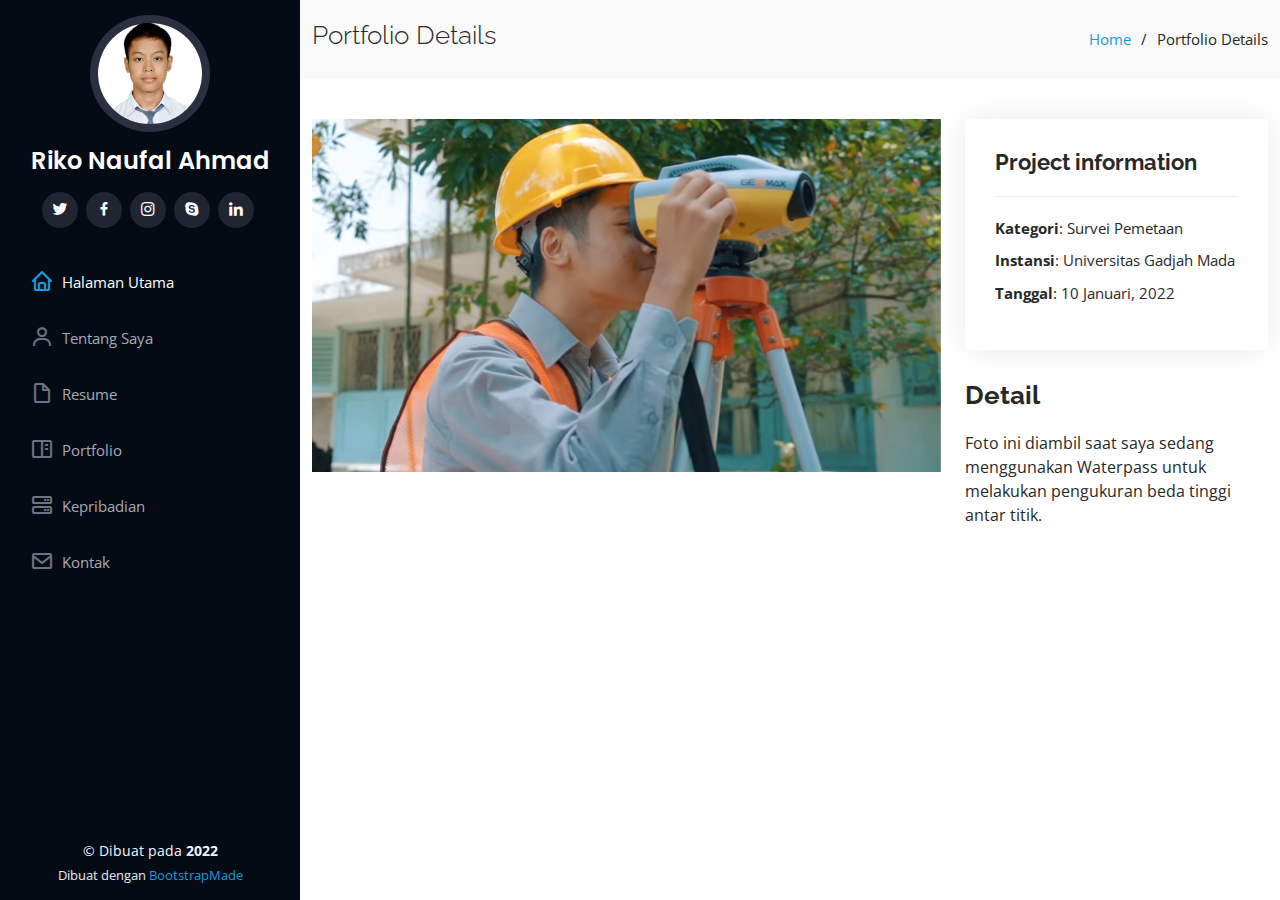
<file: portfolio-details.html>
<!DOCTYPE html>
<html lang="en">

<head>
  <meta charset="utf-8">
  <meta content="width=device-width, initial-scale=1.0" name="viewport">

  <title>Portfolio Details - iPortfolio Bootstrap Template</title>
  <meta content="" name="description">
  <meta content="" name="keywords">

  <!-- Favicons -->
  <link href="assets/img/favicon.png" rel="icon">
  <link href="assets/img/apple-touch-icon.png" rel="apple-touch-icon">

  <!-- Google Fonts -->
  <link href="https://fonts.googleapis.com/css?family=Open+Sans:300,300i,400,400i,600,600i,700,700i|Raleway:300,300i,400,400i,500,500i,600,600i,700,700i|Poppins:300,300i,400,400i,500,500i,600,600i,700,700i" rel="stylesheet">

  <!-- Vendor CSS Files -->
  <link href="assets/vendor/aos/aos.css" rel="stylesheet">
  <link href="assets/vendor/bootstrap/css/bootstrap.min.css" rel="stylesheet">
  <link href="assets/vendor/bootstrap-icons/bootstrap-icons.css" rel="stylesheet">
  <link href="assets/vendor/boxicons/css/boxicons.min.css" rel="stylesheet">
  <link href="assets/vendor/glightbox/css/glightbox.min.css" rel="stylesheet">
  <link href="assets/vendor/swiper/swiper-bundle.min.css" rel="stylesheet">

  <!-- Template Main CSS File -->
  <link href="assets/css/style.css" rel="stylesheet">

  <!-- =======================================================
  * Template Name: iPortfolio - v3.8.1
  * Template URL: https://bootstrapmade.com/iportfolio-bootstrap-portfolio-websites-template/
  * Author: BootstrapMade.com
  * License: https://bootstrapmade.com/license/
  ======================================================== -->
</head>

<body>

  <!-- ======= Mobile nav toggle button ======= -->
  <i class="bi bi-list mobile-nav-toggle d-xl-none"></i>

  <!-- ======= Header ======= -->
  <header id="header">
    <div class="d-flex flex-column">

      <div class="profile">
        <img src="assets/img/riko.jpg" alt="" class="img-fluid rounded-circle">
        <h1 class="text-light"><a href="index.html">Riko Naufal Ahmad</a></h1>
        <div class="social-links mt-3 text-center">
          <a href="#" class="twitter"><i class="bx bxl-twitter"></i></a>
          <a href="https://www.facebook.com/riko.naufalahmad/" class="facebook"><i class="bx bxl-facebook"></i></a>
          <a href="https://www.instagram.com/riko_naufal/" class="instagram"><i class="bx bxl-instagram"></i></a>
          <a href="#" class="google-plus"><i class="bx bxl-skype"></i></a>
          <a href="https://www.linkedin.com/in/riko-a-757135136/" class="linkedin"><i class="bx bxl-linkedin"></i></a>
        </div>
      </div>

      <nav id="navbar" class="nav-menu navbar">
        <ul>
          <li><a href="#hero" class="nav-link scrollto active"><i class="bx bx-home"></i> <span>Halaman Utama</span></a></li>
          <li><a href="#about" class="nav-link scrollto"><i class="bx bx-user"></i> <span>Tentang Saya</span></a></li>
          <li><a href="#resume" class="nav-link scrollto"><i class="bx bx-file-blank"></i> <span>Resume</span></a></li>
          <li><a href="#portfolio" class="nav-link scrollto"><i class="bx bx-book-content"></i> <span>Portfolio</span></a></li>
          <li><a href="#services" class="nav-link scrollto"><i class="bx bx-server"></i> <span>Kepribadian</span></a></li>
          <li><a href="#contact" class="nav-link scrollto"><i class="bx bx-envelope"></i> <span>Kontak</span></a></li>
        </ul>
      </nav><!-- .nav-menu -->
    </div>
  </header><!-- End Header -->

  <main id="main">

    <!-- ======= Breadcrumbs ======= -->
    <section id="breadcrumbs" class="breadcrumbs">
      <div class="container">

        <div class="d-flex justify-content-between align-items-center">
          <h2>Portfolio Details</h2>
          <ol>
            <li><a href="index.html">Home</a></li>
            <li>Portfolio Details</li>
          </ol>
        </div>

      </div>
    </section><!-- End Breadcrumbs -->

    <!-- ======= Portfolio Details Section ======= -->
    <section id="portfolio-details" class="portfolio-details">
      <div class="container">

        <div class="row gy-4">

          <div class="col-lg-8">
            <div class="portfolio-details-slider swiper">
              <div class="swiper-wrapper align-items-center">

                <div class="swiper-slide">
                  <img src="assets/img/portfolio/rkwp2.jpg" alt="">
                </div>

              </div>
              <div class="swiper-pagination"></div>
            </div>
          </div>

          <div class="col-lg-4">
            <div class="portfolio-info">
              <h3>Project information</h3>
              <ul>
                <li><strong>Kategori</strong>: Survei Pemetaan</li>
                <li><strong>Instansi</strong>: Universitas Gadjah Mada</li>
                <li><strong>Tanggal</strong>: 10 Januari, 2022</li>
              </ul>
            </div>
            <div class="portfolio-description">
              <h2>Detail</h2>
              <p>
                Foto ini diambil saat saya sedang menggunakan Waterpass untuk melakukan pengukuran beda tinggi antar titik.
              </p>
            </div>
          </div>

        </div>

      </div>
    </section><!-- End Portfolio Details Section -->

  </main><!-- End #main -->

  <!-- ======= Footer ======= -->
  <footer id="footer">
    <div class="container">
      <div class="copyright">
        &copy; Dibuat pada <strong><span>2022</span></strong>
      </div>
      <div class="credits">
        <!-- All the links in the footer should remain intact. -->
        <!-- You can delete the links only if you purchased the pro version. -->
        <!-- Licensing information: https://bootstrapmade.com/license/ -->
        <!-- Purchase the pro version with working PHP/AJAX contact form: https://bootstrapmade.com/iportfolio-bootstrap-portfolio-websites-template/ -->
        Dibuat dengan <a href="https://bootstrapmade.com/">BootstrapMade</a>
      </div>
    </div>
  </footer><!-- End  Footer -->

  <a href="#" class="back-to-top d-flex align-items-center justify-content-center"><i class="bi bi-arrow-up-short"></i></a>

  <!-- Vendor JS Files -->
  <script src="assets/vendor/purecounter/purecounter_vanilla.js"></script>
  <script src="assets/vendor/aos/aos.js"></script>
  <script src="assets/vendor/bootstrap/js/bootstrap.bundle.min.js"></script>
  <script src="assets/vendor/glightbox/js/glightbox.min.js"></script>
  <script src="assets/vendor/isotope-layout/isotope.pkgd.min.js"></script>
  <script src="assets/vendor/swiper/swiper-bundle.min.js"></script>
  <script src="assets/vendor/typed.js/typed.min.js"></script>
  <script src="assets/vendor/waypoints/noframework.waypoints.js"></script>
  <script src="assets/vendor/php-email-form/validate.js"></script>

  <!-- Template Main JS File -->
  <script src="assets/js/main.js"></script>

</body>

</html>
</file>
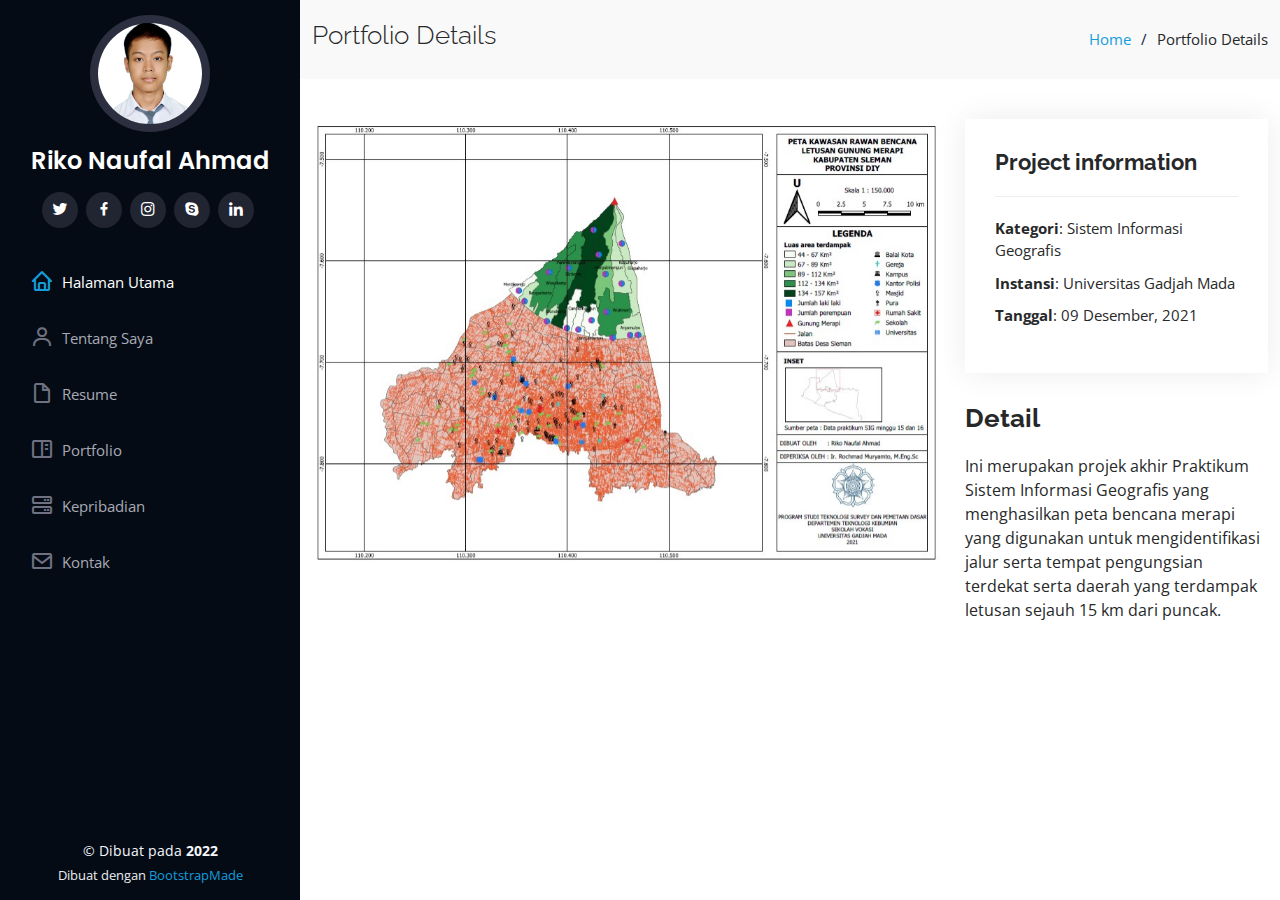
<file: portfolio-details2.html>
<!DOCTYPE html>
<html lang="en">

<head>
  <meta charset="utf-8">
  <meta content="width=device-width, initial-scale=1.0" name="viewport">

  <title>Portfolio Details - iPortfolio Bootstrap Template</title>
  <meta content="" name="description">
  <meta content="" name="keywords">

  <!-- Favicons -->
  <link href="assets/img/favicon.png" rel="icon">
  <link href="assets/img/apple-touch-icon.png" rel="apple-touch-icon">

  <!-- Google Fonts -->
  <link href="https://fonts.googleapis.com/css?family=Open+Sans:300,300i,400,400i,600,600i,700,700i|Raleway:300,300i,400,400i,500,500i,600,600i,700,700i|Poppins:300,300i,400,400i,500,500i,600,600i,700,700i" rel="stylesheet">

  <!-- Vendor CSS Files -->
  <link href="assets/vendor/aos/aos.css" rel="stylesheet">
  <link href="assets/vendor/bootstrap/css/bootstrap.min.css" rel="stylesheet">
  <link href="assets/vendor/bootstrap-icons/bootstrap-icons.css" rel="stylesheet">
  <link href="assets/vendor/boxicons/css/boxicons.min.css" rel="stylesheet">
  <link href="assets/vendor/glightbox/css/glightbox.min.css" rel="stylesheet">
  <link href="assets/vendor/swiper/swiper-bundle.min.css" rel="stylesheet">

  <!-- Template Main CSS File -->
  <link href="assets/css/style.css" rel="stylesheet">

  <!-- =======================================================
  * Template Name: iPortfolio - v3.8.1
  * Template URL: https://bootstrapmade.com/iportfolio-bootstrap-portfolio-websites-template/
  * Author: BootstrapMade.com
  * License: https://bootstrapmade.com/license/
  ======================================================== -->
</head>

<body>

  <!-- ======= Mobile nav toggle button ======= -->
  <i class="bi bi-list mobile-nav-toggle d-xl-none"></i>

  <!-- ======= Header ======= -->
  <header id="header">
    <div class="d-flex flex-column">

      <div class="profile">
        <img src="assets/img/riko.jpg" alt="" class="img-fluid rounded-circle">
        <h1 class="text-light"><a href="index.html">Riko Naufal Ahmad</a></h1>
        <div class="social-links mt-3 text-center">
          <a href="#" class="twitter"><i class="bx bxl-twitter"></i></a>
          <a href="https://www.facebook.com/riko.naufalahmad/" class="facebook"><i class="bx bxl-facebook"></i></a>
          <a href="https://www.instagram.com/riko_naufal/" class="instagram"><i class="bx bxl-instagram"></i></a>
          <a href="#" class="google-plus"><i class="bx bxl-skype"></i></a>
          <a href="https://www.linkedin.com/in/riko-a-757135136/" class="linkedin"><i class="bx bxl-linkedin"></i></a>
        </div>
      </div>

      <nav id="navbar" class="nav-menu navbar">
        <ul>
          <li><a href="#hero" class="nav-link scrollto active"><i class="bx bx-home"></i> <span>Halaman Utama</span></a></li>
          <li><a href="#about" class="nav-link scrollto"><i class="bx bx-user"></i> <span>Tentang Saya</span></a></li>
          <li><a href="#resume" class="nav-link scrollto"><i class="bx bx-file-blank"></i> <span>Resume</span></a></li>
          <li><a href="#portfolio" class="nav-link scrollto"><i class="bx bx-book-content"></i> <span>Portfolio</span></a></li>
          <li><a href="#services" class="nav-link scrollto"><i class="bx bx-server"></i> <span>Kepribadian</span></a></li>
          <li><a href="#contact" class="nav-link scrollto"><i class="bx bx-envelope"></i> <span>Kontak</span></a></li>
        </ul>
      </nav><!-- .nav-menu -->
    </div>
  </header><!-- End Header -->

  <main id="main">

    <!-- ======= Breadcrumbs ======= -->
    <section id="breadcrumbs" class="breadcrumbs">
      <div class="container">

        <div class="d-flex justify-content-between align-items-center">
          <h2>Portfolio Details</h2>
          <ol>
            <li><a href="index.html">Home</a></li>
            <li>Portfolio Details</li>
          </ol>
        </div>

      </div>
    </section><!-- End Breadcrumbs -->

    <!-- ======= Portfolio Details Section ======= -->
    <section id="portfolio-details" class="portfolio-details">
      <div class="container">

        <div class="row gy-4">

          <div class="col-lg-8">
            <div class="portfolio-details-slider swiper">
              <div class="swiper-wrapper align-items-center">

                <div class="swiper-slide">
                  <img src="assets/img/portfolio/sig.jpg" alt="">
                </div>

              </div>
              <div class="swiper-pagination"></div>
            </div>
          </div>

          <div class="col-lg-4">
            <div class="portfolio-info">
              <h3>Project information</h3>
              <ul>
                <li><strong>Kategori</strong>: Sistem Informasi Geografis</li>
                <li><strong>Instansi</strong>: Universitas Gadjah Mada</li>
                <li><strong>Tanggal</strong>: 09 Desember, 2021</li>
              </ul>
            </div>
            <div class="portfolio-description">
              <h2>Detail</h2>
              <p>
                Ini merupakan projek akhir Praktikum Sistem Informasi Geografis yang menghasilkan peta bencana merapi yang digunakan untuk mengidentifikasi jalur serta tempat pengungsian terdekat serta daerah yang terdampak letusan sejauh 15 km dari puncak.
              </p>
            </div>
          </div>

        </div>

      </div>
    </section><!-- End Portfolio Details Section -->

  </main><!-- End #main -->

  <!-- ======= Footer ======= -->
  <footer id="footer">
    <div class="container">
      <div class="copyright">
        &copy; Dibuat pada <strong><span>2022</span></strong>
      </div>
      <div class="credits">
        <!-- All the links in the footer should remain intact. -->
        <!-- You can delete the links only if you purchased the pro version. -->
        <!-- Licensing information: https://bootstrapmade.com/license/ -->
        <!-- Purchase the pro version with working PHP/AJAX contact form: https://bootstrapmade.com/iportfolio-bootstrap-portfolio-websites-template/ -->
        Dibuat dengan <a href="https://bootstrapmade.com/">BootstrapMade</a>
      </div>
    </div>
  </footer><!-- End  Footer -->

  <a href="#" class="back-to-top d-flex align-items-center justify-content-center"><i class="bi bi-arrow-up-short"></i></a>

  <!-- Vendor JS Files -->
  <script src="assets/vendor/purecounter/purecounter_vanilla.js"></script>
  <script src="assets/vendor/aos/aos.js"></script>
  <script src="assets/vendor/bootstrap/js/bootstrap.bundle.min.js"></script>
  <script src="assets/vendor/glightbox/js/glightbox.min.js"></script>
  <script src="assets/vendor/isotope-layout/isotope.pkgd.min.js"></script>
  <script src="assets/vendor/swiper/swiper-bundle.min.js"></script>
  <script src="assets/vendor/typed.js/typed.min.js"></script>
  <script src="assets/vendor/waypoints/noframework.waypoints.js"></script>
  <script src="assets/vendor/php-email-form/validate.js"></script>

  <!-- Template Main JS File -->
  <script src="assets/js/main.js"></script>

</body>

</html>
</file>
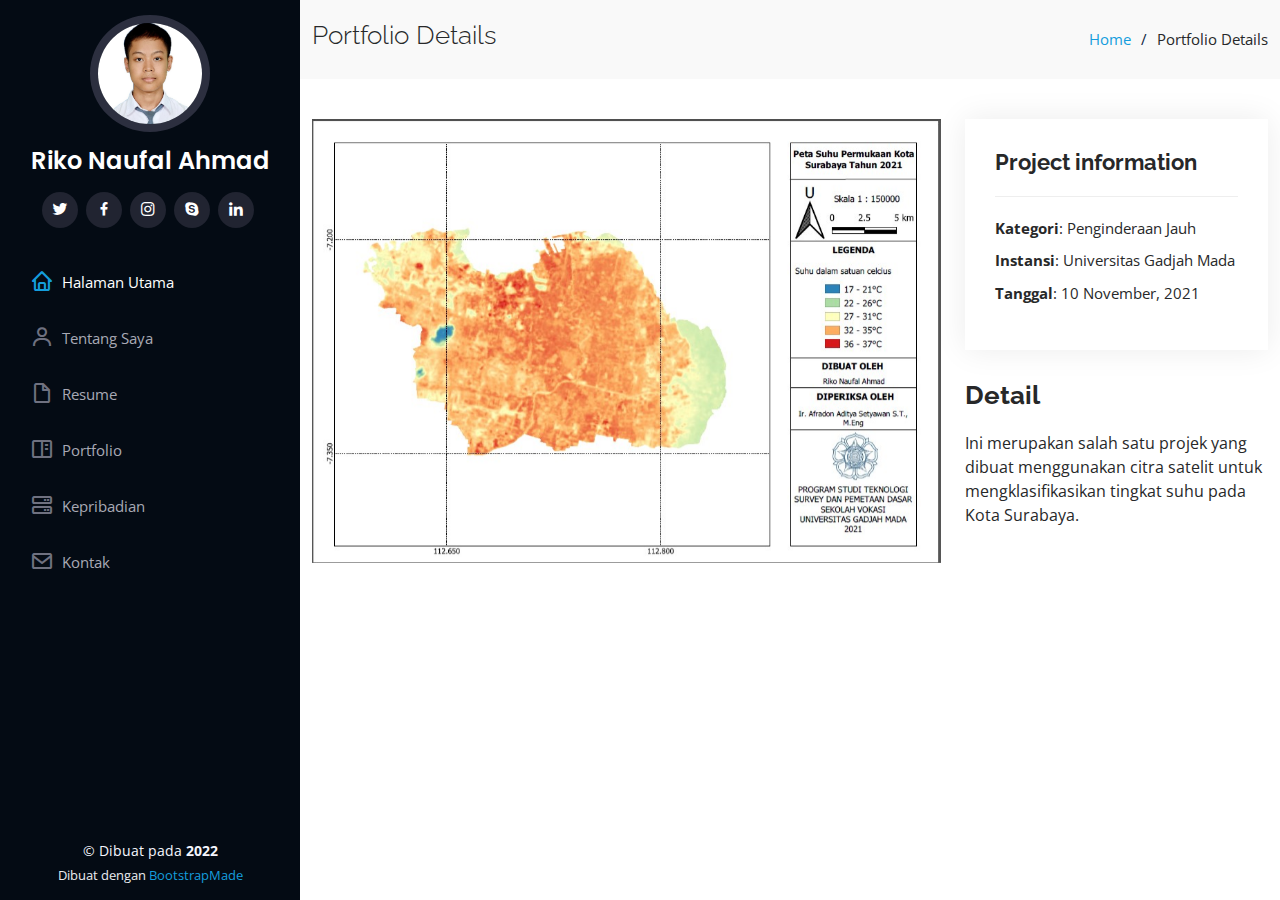
<file: portfolio-details4.html>
<!DOCTYPE html>
<html lang="en">

<head>
  <meta charset="utf-8">
  <meta content="width=device-width, initial-scale=1.0" name="viewport">

  <title>Portfolio Details - iPortfolio Bootstrap Template</title>
  <meta content="" name="description">
  <meta content="" name="keywords">

  <!-- Favicons -->
  <link href="assets/img/favicon.png" rel="icon">
  <link href="assets/img/apple-touch-icon.png" rel="apple-touch-icon">

  <!-- Google Fonts -->
  <link href="https://fonts.googleapis.com/css?family=Open+Sans:300,300i,400,400i,600,600i,700,700i|Raleway:300,300i,400,400i,500,500i,600,600i,700,700i|Poppins:300,300i,400,400i,500,500i,600,600i,700,700i" rel="stylesheet">

  <!-- Vendor CSS Files -->
  <link href="assets/vendor/aos/aos.css" rel="stylesheet">
  <link href="assets/vendor/bootstrap/css/bootstrap.min.css" rel="stylesheet">
  <link href="assets/vendor/bootstrap-icons/bootstrap-icons.css" rel="stylesheet">
  <link href="assets/vendor/boxicons/css/boxicons.min.css" rel="stylesheet">
  <link href="assets/vendor/glightbox/css/glightbox.min.css" rel="stylesheet">
  <link href="assets/vendor/swiper/swiper-bundle.min.css" rel="stylesheet">

  <!-- Template Main CSS File -->
  <link href="assets/css/style.css" rel="stylesheet">

  <!-- =======================================================
  * Template Name: iPortfolio - v3.8.1
  * Template URL: https://bootstrapmade.com/iportfolio-bootstrap-portfolio-websites-template/
  * Author: BootstrapMade.com
  * License: https://bootstrapmade.com/license/
  ======================================================== -->
</head>

<body>

  <!-- ======= Mobile nav toggle button ======= -->
  <i class="bi bi-list mobile-nav-toggle d-xl-none"></i>

  <!-- ======= Header ======= -->
  <header id="header">
    <div class="d-flex flex-column">

      <div class="profile">
        <img src="assets/img/riko.jpg" alt="" class="img-fluid rounded-circle">
        <h1 class="text-light"><a href="index.html">Riko Naufal Ahmad</a></h1>
        <div class="social-links mt-3 text-center">
          <a href="#" class="twitter"><i class="bx bxl-twitter"></i></a>
          <a href="https://www.facebook.com/riko.naufalahmad/" class="facebook"><i class="bx bxl-facebook"></i></a>
          <a href="https://www.instagram.com/riko_naufal/" class="instagram"><i class="bx bxl-instagram"></i></a>
          <a href="#" class="google-plus"><i class="bx bxl-skype"></i></a>
          <a href="https://www.linkedin.com/in/riko-a-757135136/" class="linkedin"><i class="bx bxl-linkedin"></i></a>
        </div>
      </div>

      <nav id="navbar" class="nav-menu navbar">
        <ul>
          <li><a href="#hero" class="nav-link scrollto active"><i class="bx bx-home"></i> <span>Halaman Utama</span></a></li>
          <li><a href="#about" class="nav-link scrollto"><i class="bx bx-user"></i> <span>Tentang Saya</span></a></li>
          <li><a href="#resume" class="nav-link scrollto"><i class="bx bx-file-blank"></i> <span>Resume</span></a></li>
          <li><a href="#portfolio" class="nav-link scrollto"><i class="bx bx-book-content"></i> <span>Portfolio</span></a></li>
          <li><a href="#services" class="nav-link scrollto"><i class="bx bx-server"></i> <span>Kepribadian</span></a></li>
          <li><a href="#contact" class="nav-link scrollto"><i class="bx bx-envelope"></i> <span>Kontak</span></a></li>
        </ul>
      </nav><!-- .nav-menu -->
    </div>
  </header><!-- End Header -->

  <main id="main">

    <!-- ======= Breadcrumbs ======= -->
    <section id="breadcrumbs" class="breadcrumbs">
      <div class="container">

        <div class="d-flex justify-content-between align-items-center">
          <h2>Portfolio Details</h2>
          <ol>
            <li><a href="index.html">Home</a></li>
            <li>Portfolio Details</li>
          </ol>
        </div>

      </div>
    </section><!-- End Breadcrumbs -->

    <!-- ======= Portfolio Details Section ======= -->
    <section id="portfolio-details" class="portfolio-details">
      <div class="container">

        <div class="row gy-4">

          <div class="col-lg-8">
            <div class="portfolio-details-slider swiper">
              <div class="swiper-wrapper align-items-center">

                <div class="swiper-slide">
                  <img src="assets/img/portfolio/ppj.jpg" alt="">
                </div>

              </div>
              <div class="swiper-pagination"></div>
            </div>
          </div>

          <div class="col-lg-4">
            <div class="portfolio-info">
              <h3>Project information</h3>
              <ul>
                <li><strong>Kategori</strong>: Penginderaan Jauh</li>
                <li><strong>Instansi</strong>: Universitas Gadjah Mada</li>
                <li><strong>Tanggal</strong>: 10 November, 2021</li>
              </ul>
            </div>
            <div class="portfolio-description">
              <h2>Detail</h2>
              <p>
                Ini merupakan salah satu projek yang dibuat menggunakan citra satelit untuk mengklasifikasikan tingkat suhu pada Kota Surabaya.
              </p>
            </div>
          </div>

        </div>

      </div>
    </section><!-- End Portfolio Details Section -->

  </main><!-- End #main -->

  <!-- ======= Footer ======= -->
  <footer id="footer">
    <div class="container">
      <div class="copyright">
        &copy; Dibuat pada <strong><span>2022</span></strong>
      </div>
      <div class="credits">
        <!-- All the links in the footer should remain intact. -->
        <!-- You can delete the links only if you purchased the pro version. -->
        <!-- Licensing information: https://bootstrapmade.com/license/ -->
        <!-- Purchase the pro version with working PHP/AJAX contact form: https://bootstrapmade.com/iportfolio-bootstrap-portfolio-websites-template/ -->
        Dibuat dengan <a href="https://bootstrapmade.com/">BootstrapMade</a>
      </div>
    </div>
  </footer><!-- End  Footer -->

  <a href="#" class="back-to-top d-flex align-items-center justify-content-center"><i class="bi bi-arrow-up-short"></i></a>

  <!-- Vendor JS Files -->
  <script src="assets/vendor/purecounter/purecounter_vanilla.js"></script>
  <script src="assets/vendor/aos/aos.js"></script>
  <script src="assets/vendor/bootstrap/js/bootstrap.bundle.min.js"></script>
  <script src="assets/vendor/glightbox/js/glightbox.min.js"></script>
  <script src="assets/vendor/isotope-layout/isotope.pkgd.min.js"></script>
  <script src="assets/vendor/swiper/swiper-bundle.min.js"></script>
  <script src="assets/vendor/typed.js/typed.min.js"></script>
  <script src="assets/vendor/waypoints/noframework.waypoints.js"></script>
  <script src="assets/vendor/php-email-form/validate.js"></script>

  <!-- Template Main JS File -->
  <script src="assets/js/main.js"></script>

</body>

</html>
</file>
<file: assets/css/style.css>
/**
* Template Name: iPortfolio - v3.8.1
* Template URL: https://bootstrapmade.com/iportfolio-bootstrap-portfolio-websites-template/
* Author: BootstrapMade.com
* License: https://bootstrapmade.com/license/
*/

/*--------------------------------------------------------------
# General
--------------------------------------------------------------*/
body {
  font-family: "Open Sans", sans-serif;
  color: #272829;
}

a {
  color: #149ddd;
  text-decoration: none;
}

a:hover {
  color: #37b3ed;
  text-decoration: none;
}

h1,
h2,
h3,
h4,
h5,
h6 {
  font-family: "Raleway", sans-serif;
}

/*--------------------------------------------------------------
# Back to top button
--------------------------------------------------------------*/
.back-to-top {
  position: fixed;
  visibility: hidden;
  opacity: 0;
  right: 15px;
  bottom: 15px;
  z-index: 996;
  background: #149ddd;
  width: 40px;
  height: 40px;
  border-radius: 50px;
  transition: all 0.4s;
}

.back-to-top i {
  font-size: 28px;
  color: #fff;
  line-height: 0;
}

.back-to-top:hover {
  background: #2eafec;
  color: #fff;
}

.back-to-top.active {
  visibility: visible;
  opacity: 1;
}

/*--------------------------------------------------------------
# Header
--------------------------------------------------------------*/
#header {
  position: fixed;
  top: 0;
  left: 0;
  bottom: 0;
  width: 300px;
  transition: all ease-in-out 0.5s;
  z-index: 9997;
  transition: all 0.5s;
  padding: 0 15px;
  background: #040b14;
  overflow-y: auto;
}

#header .profile img {
  margin: 15px auto;
  display: block;
  width: 120px;
  border: 8px solid #2c2f3f;
}

#header .profile h1 {
  font-size: 24px;
  margin: 0;
  padding: 0;
  font-weight: 600;
  -moz-text-align-last: center;
  text-align-last: center;
  font-family: "Poppins", sans-serif;
}

#header .profile h1 a,
#header .profile h1 a:hover {
  color: #fff;
  text-decoration: none;
}

#header .profile .social-links a {
  font-size: 18px;
  display: inline-block;
  background: #212431;
  color: #fff;
  line-height: 1;
  padding: 8px 0;
  margin-right: 4px;
  border-radius: 50%;
  text-align: center;
  width: 36px;
  height: 36px;
  transition: 0.3s;
}

#header .profile .social-links a:hover {
  background: #149ddd;
  color: #fff;
  text-decoration: none;
}

#main {
  margin-left: 300px;
}

@media (max-width: 1199px) {
  #header {
    left: -300px;
  }

  #main {
    margin-left: 0;
  }
}

/*--------------------------------------------------------------
# Navigation Menu
--------------------------------------------------------------*/
/* Desktop Navigation */
.nav-menu {
  padding: 30px 0 0 0;
}

.nav-menu * {
  margin: 0;
  padding: 0;
  list-style: none;
}

.nav-menu>ul>li {
  position: relative;
  white-space: nowrap;
}

.nav-menu a,
.nav-menu a:focus {
  display: flex;
  align-items: center;
  color: #a8a9b4;
  padding: 12px 15px;
  margin-bottom: 8px;
  transition: 0.3s;
  font-size: 15px;
}

.nav-menu a i,
.nav-menu a:focus i {
  font-size: 24px;
  padding-right: 8px;
  color: #6f7180;
}

.nav-menu a:hover,
.nav-menu .active,
.nav-menu .active:focus,
.nav-menu li:hover>a {
  text-decoration: none;
  color: #fff;
}

.nav-menu a:hover i,
.nav-menu .active i,
.nav-menu .active:focus i,
.nav-menu li:hover>a i {
  color: #149ddd;
}

/* Mobile Navigation */
.mobile-nav-toggle {
  position: fixed;
  right: 15px;
  top: 15px;
  z-index: 9998;
  border: 0;
  font-size: 24px;
  transition: all 0.4s;
  outline: none !important;
  background-color: #149ddd;
  color: #fff;
  width: 40px;
  height: 40px;
  display: inline-flex;
  align-items: center;
  justify-content: center;
  line-height: 0;
  border-radius: 50px;
  cursor: pointer;
}

.mobile-nav-active {
  overflow: hidden;
}

.mobile-nav-active #header {
  left: 0;
}

/*--------------------------------------------------------------
# Hero Section
--------------------------------------------------------------*/
#hero {
  width: 100%;
  height: 100vh;
  background: url("../img/ndbi.jpg") top center;
  background-size: cover;
}

#hero:before {
  content: "";
  background: rgba(5, 13, 24, 0.3);
  position: absolute;
  bottom: 0;
  top: 0;
  left: 0;
  right: 0;
  z-index: 1;
}

#hero .hero-container {
  position: relative;
  z-index: 2;
  min-width: 300px;
}

#hero h1 {
  margin: 0 0 10px 0;
  font-size: 64px;
  font-weight: 700;
  line-height: 56px;
  color: #fff;
}

#hero p {
  color: #fff;
  margin-bottom: 50px;
  font-size: 26px;
  font-family: "Poppins", sans-serif;
}

#hero p span {
  color: #fff;
  padding-bottom: 4px;
  letter-spacing: 1px;
  border-bottom: 3px solid #149ddd;
}

@media (min-width: 1024px) {
  #hero {
    background-attachment: fixed;
  }
}

@media (max-width: 768px) {
  #hero h1 {
    font-size: 28px;
    line-height: 36px;
  }

  #hero h2 {
    font-size: 18px;
    line-height: 24px;
    margin-bottom: 30px;
  }
}

/*--------------------------------------------------------------
# Sections General
--------------------------------------------------------------*/
section {
  padding: 60px 0;
  overflow: hidden;
}

.section-bg {
  background: #f5f8fd;
}

.section-title {
  padding-bottom: 30px;
}

.section-title h2 {
  font-size: 32px;
  font-weight: bold;
  margin-bottom: 20px;
  padding-bottom: 20px;
  position: relative;
  color: #173b6c;
}

.section-title h2::after {
  content: "";
  position: absolute;
  display: block;
  width: 50px;
  height: 3px;
  background: #149ddd;
  bottom: 0;
  left: 0;
}

.section-title p {
  margin-bottom: 0;
}

/*--------------------------------------------------------------
# About
--------------------------------------------------------------*/
.about .content h3 {
  font-weight: 700;
  font-size: 26px;
  color: #173b6c;
}

.about .content ul {
  list-style: none;
  padding: 0;
}

.about .content ul li {
  margin-bottom: 20px;
  display: flex;
  align-items: center;
}

.about .content ul strong {
  margin-right: 10px;
}

.about .content ul i {
  font-size: 16px;
  margin-right: 5px;
  color: #149ddd;
  line-height: 0;
}

.about .content p:last-child {
  margin-bottom: 0;
}

/*--------------------------------------------------------------
# Facts
--------------------------------------------------------------*/
.facts {
  padding-bottom: 30px;
}

.facts .count-box {
  padding: 30px;
  width: 100%;
}

.facts .count-box i {
  display: block;
  font-size: 44px;
  color: #149ddd;
  float: left;
  line-height: 0;
}

.facts .count-box span {
  font-size: 48px;
  line-height: 40px;
  display: block;
  font-weight: 700;
  color: #050d18;
  margin-left: 60px;
}

.facts .count-box p {
  padding: 15px 0 0 0;
  margin: 0 0 0 60px;
  font-family: "Raleway", sans-serif;
  font-size: 14px;
  color: #122f57;
}

.facts .count-box a {
  font-weight: 600;
  display: block;
  margin-top: 20px;
  color: #122f57;
  font-size: 15px;
  font-family: "Poppins", sans-serif;
  transition: ease-in-out 0.3s;
}

.facts .count-box a:hover {
  color: #1f5297;
}

/*--------------------------------------------------------------
# Akills
--------------------------------------------------------------*/
.skills .progress {
  height: 60px;
  display: block;
  background: none;
  border-radius: 0;
}

.skills .progress .skill {
  padding: 0;
  margin: 0 0 6px 0;
  text-transform: uppercase;
  display: block;
  font-weight: 600;
  font-family: "Poppins", sans-serif;
  color: #050d18;
}

.skills .progress .skill .val {
  float: right;
  font-style: normal;
}

.skills .progress-bar-wrap {
  background: #dce8f8;
  height: 10px;
}

.skills .progress-bar {
  width: 1px;
  height: 10px;
  transition: 0.9s;
  background-color: #149ddd;
}

/*--------------------------------------------------------------
# Resume
--------------------------------------------------------------*/
.resume .resume-title {
  font-size: 26px;
  font-weight: 700;
  margin-top: 20px;
  margin-bottom: 20px;
  color: #050d18;
}

.resume .resume-item {
  padding: 0 0 20px 20px;
  margin-top: -2px;
  border-left: 2px solid #1f5297;
  position: relative;
}

.resume .resume-item h4 {
  line-height: 18px;
  font-size: 18px;
  font-weight: 600;
  text-transform: uppercase;
  font-family: "Poppins", sans-serif;
  color: #050d18;
  margin-bottom: 10px;
}

.resume .resume-item h5 {
  font-size: 16px;
  background: #e4edf9;
  padding: 5px 15px;
  display: inline-block;
  font-weight: 600;
  margin-bottom: 10px;
}

.resume .resume-item ul {
  padding-left: 20px;
}

.resume .resume-item ul li {
  padding-bottom: 10px;
}

.resume .resume-item:last-child {
  padding-bottom: 0;
}

.resume .resume-item::before {
  content: "";
  position: absolute;
  width: 16px;
  height: 16px;
  border-radius: 50px;
  left: -9px;
  top: 0;
  background: #fff;
  border: 2px solid #1f5297;
}

/*--------------------------------------------------------------
# Portfolio
--------------------------------------------------------------*/
.portfolio .portfolio-item {
  margin-bottom: 30px;
}

.portfolio #portfolio-flters {
  padding: 0;
  margin: 0 auto 35px auto;
  list-style: none;
  text-align: center;
  background: #fff;
  border-radius: 50px;
  padding: 2px 15px;
}

.portfolio #portfolio-flters li {
  cursor: pointer;
  display: inline-block;
  padding: 10px 15px 8px 15px;
  font-size: 14px;
  font-weight: 600;
  line-height: 1;
  text-transform: uppercase;
  color: #272829;
  margin-bottom: 5px;
  transition: all 0.3s ease-in-out;
}

.portfolio #portfolio-flters li:hover,
.portfolio #portfolio-flters li.filter-active {
  color: #149ddd;
}

.portfolio #portfolio-flters li:last-child {
  margin-right: 0;
}

.portfolio .portfolio-wrap {
  transition: 0.3s;
  position: relative;
  overflow: hidden;
  z-index: 1;
}

.portfolio .portfolio-wrap::before {
  content: "";
  background: rgba(255, 255, 255, 0.5);
  position: absolute;
  left: 0;
  right: 0;
  top: 0;
  bottom: 0;
  transition: all ease-in-out 0.3s;
  z-index: 2;
  opacity: 0;
}

.portfolio .portfolio-wrap .portfolio-links {
  opacity: 1;
  left: 0;
  right: 0;
  bottom: -60px;
  z-index: 3;
  position: absolute;
  transition: all ease-in-out 0.3s;
  display: flex;
  justify-content: center;
}

.portfolio .portfolio-wrap .portfolio-links a {
  color: #fff;
  font-size: 28px;
  text-align: center;
  background: rgba(20, 157, 221, 0.75);
  transition: 0.3s;
  width: 50%;
}

.portfolio .portfolio-wrap .portfolio-links a:hover {
  background: rgba(20, 157, 221, 0.95);
}

.portfolio .portfolio-wrap .portfolio-links a+a {
  border-left: 1px solid #37b3ed;
}

.portfolio .portfolio-wrap:hover::before {
  top: 0;
  left: 0;
  right: 0;
  bottom: 0;
  opacity: 1;
}

.portfolio .portfolio-wrap:hover .portfolio-links {
  opacity: 1;
  bottom: 0;
}

/*--------------------------------------------------------------
# Portfolio Details
--------------------------------------------------------------*/
.portfolio-details {
  padding-top: 40px;
}

.portfolio-details .portfolio-details-slider img {
  width: 100%;
}

.portfolio-details .portfolio-details-slider .swiper-pagination {
  margin-top: 20px;
  position: relative;
}

.portfolio-details .portfolio-details-slider .swiper-pagination .swiper-pagination-bullet {
  width: 12px;
  height: 12px;
  background-color: #fff;
  opacity: 1;
  border: 1px solid #149ddd;
}

.portfolio-details .portfolio-details-slider .swiper-pagination .swiper-pagination-bullet-active {
  background-color: #149ddd;
}

.portfolio-details .portfolio-info {
  padding: 30px;
  box-shadow: 0px 0 30px rgba(5, 13, 24, 0.08);
}

.portfolio-details .portfolio-info h3 {
  font-size: 22px;
  font-weight: 700;
  margin-bottom: 20px;
  padding-bottom: 20px;
  border-bottom: 1px solid #eee;
}

.portfolio-details .portfolio-info ul {
  list-style: none;
  padding: 0;
  font-size: 15px;
}

.portfolio-details .portfolio-info ul li+li {
  margin-top: 10px;
}

.portfolio-details .portfolio-description {
  padding-top: 30px;
}

.portfolio-details .portfolio-description h2 {
  font-size: 26px;
  font-weight: 700;
  margin-bottom: 20px;
}

.portfolio-details .portfolio-description p {
  padding: 0;
}

/*--------------------------------------------------------------
# Services
--------------------------------------------------------------*/
.services .icon-box {
  margin-bottom: 20px;
}

.services .icon {
  float: left;
  display: flex;
  align-items: center;
  justify-content: center;
  width: 54px;
  height: 54px;
  background: #149ddd;
  border-radius: 50%;
  transition: 0.5s;
  border: 1px solid #149ddd;
}

.services .icon i {
  color: #fff;
  font-size: 24px;
  line-height: 0;
}

.services .icon-box:hover .icon {
  background: #fff;
}

.services .icon-box:hover .icon i {
  color: #149ddd;
}

.services .title {
  margin-left: 80px;
  font-weight: 700;
  margin-bottom: 15px;
  font-size: 18px;
}

.services .title a {
  color: #343a40;
}

.services .title a:hover {
  color: #149ddd;
}

.services .description {
  margin-left: 80px;
  line-height: 24px;
  font-size: 14px;
}

/*--------------------------------------------------------------
# Testimonials
--------------------------------------------------------------*/
.testimonials .testimonials-carousel,
.testimonials .testimonials-slider {
  overflow: hidden;
}

.testimonials .testimonial-item {
  box-sizing: content-box;
  text-align: center;
  min-height: 320px;
}

.testimonials .testimonial-item .testimonial-img {
  width: 90px;
  border-radius: 50%;
  margin: 0 auto;
}

.testimonials .testimonial-item h3 {
  font-size: 18px;
  font-weight: bold;
  margin: 10px 0 5px 0;
  color: #111;
}

.testimonials .testimonial-item h4 {
  font-size: 14px;
  color: #999;
  margin: 0;
}

.testimonials .testimonial-item .quote-icon-left,
.testimonials .testimonial-item .quote-icon-right {
  color: #c3e8fa;
  font-size: 26px;
}

.testimonials .testimonial-item .quote-icon-left {
  display: inline-block;
  left: -5px;
  position: relative;
}

.testimonials .testimonial-item .quote-icon-right {
  display: inline-block;
  right: -5px;
  position: relative;
  top: 10px;
}

.testimonials .testimonial-item p {
  font-style: italic;
  margin: 0 15px 15px 15px;
  padding: 20px;
  background: #fff;
  position: relative;
  margin-bottom: 35px;
  border-radius: 6px;
  box-shadow: 0px 2px 15px rgba(0, 0, 0, 0.1);
}

.testimonials .testimonial-item p::after {
  content: "";
  width: 0;
  height: 0;
  border-top: 20px solid #fff;
  border-right: 20px solid transparent;
  border-left: 20px solid transparent;
  position: absolute;
  bottom: -20px;
  left: calc(50% - 20px);
}

.testimonials .swiper-pagination {
  margin-top: 20px;
  position: relative;
}

.testimonials .swiper-pagination .swiper-pagination-bullet {
  width: 12px;
  height: 12px;
  background-color: #fff;
  opacity: 1;
  border: 1px solid #149ddd;
}

.testimonials .swiper-pagination .swiper-pagination-bullet-active {
  background-color: #149ddd;
}

/*--------------------------------------------------------------
# Contact
--------------------------------------------------------------*/
.contact {
  padding-bottom: 130px;
}

.contact .info {
  padding: 30px;
  background: #fff;
  width: 100%;
  box-shadow: 0 0 24px 0 rgba(0, 0, 0, 0.12);
}

.contact .info i {
  font-size: 20px;
  color: #149ddd;
  float: left;
  width: 44px;
  height: 44px;
  background: #dff3fc;
  display: flex;
  justify-content: center;
  align-items: center;
  border-radius: 50px;
  transition: all 0.3s ease-in-out;
}

.contact .info h4 {
  padding: 0 0 0 60px;
  font-size: 22px;
  font-weight: 600;
  margin-bottom: 5px;
  color: #050d18;
}

.contact .info p {
  padding: 0 0 10px 60px;
  margin-bottom: 20px;
  font-size: 14px;
  color: #173b6c;
}

.contact .info .email p {
  padding-top: 5px;
}

.contact .info .social-links {
  padding-left: 60px;
}

.contact .info .social-links a {
  font-size: 18px;
  display: inline-block;
  background: #333;
  color: #fff;
  line-height: 1;
  padding: 8px 0;
  border-radius: 50%;
  text-align: center;
  width: 36px;
  height: 36px;
  transition: 0.3s;
  margin-right: 10px;
}

.contact .info .social-links a:hover {
  background: #149ddd;
  color: #fff;
}

.contact .info .email:hover i,
.contact .info .address:hover i,
.contact .info .phone:hover i {
  background: #149ddd;
  color: #fff;
}

.contact .php-email-form {
  width: 100%;
  padding: 30px;
  background: #fff;
  box-shadow: 0 0 24px 0 rgba(0, 0, 0, 0.12);
}

.contact .php-email-form .form-group {
  padding-bottom: 8px;
}

.contact .php-email-form .validate {
  display: none;
  color: red;
  margin: 0 0 15px 0;
  font-weight: 400;
  font-size: 13px;
}

.contact .php-email-form .error-message {
  display: none;
  color: #fff;
  background: #ed3c0d;
  text-align: left;
  padding: 15px;
  font-weight: 600;
}

.contact .php-email-form .error-message br+br {
  margin-top: 25px;
}

.contact .php-email-form .sent-message {
  display: none;
  color: #fff;
  background: #18d26e;
  text-align: center;
  padding: 15px;
  font-weight: 600;
}

.contact .php-email-form .loading {
  display: none;
  background: #fff;
  text-align: center;
  padding: 15px;
}

.contact .php-email-form .loading:before {
  content: "";
  display: inline-block;
  border-radius: 50%;
  width: 24px;
  height: 24px;
  margin: 0 10px -6px 0;
  border: 3px solid #18d26e;
  border-top-color: #eee;
  -webkit-animation: animate-loading 1s linear infinite;
  animation: animate-loading 1s linear infinite;
}

.contact .php-email-form .form-group {
  margin-bottom: 15px;
}

.contact .php-email-form label {
  padding-bottom: 8px;
}

.contact .php-email-form input,
.contact .php-email-form textarea {
  border-radius: 0;
  box-shadow: none;
  font-size: 14px;
}

.contact .php-email-form input {
  height: 44px;
}

.contact .php-email-form textarea {
  padding: 10px 15px;
}

.contact .php-email-form button[type=submit] {
  background: #149ddd;
  border: 0;
  padding: 10px 24px;
  color: #fff;
  transition: 0.4s;
  border-radius: 4px;
}

.contact .php-email-form button[type=submit]:hover {
  background: #37b3ed;
}

@-webkit-keyframes animate-loading {
  0% {
    transform: rotate(0deg);
  }

  100% {
    transform: rotate(360deg);
  }
}

@keyframes animate-loading {
  0% {
    transform: rotate(0deg);
  }

  100% {
    transform: rotate(360deg);
  }
}

/*--------------------------------------------------------------
# Breadcrumbs
--------------------------------------------------------------*/
.breadcrumbs {
  padding: 20px 0;
  background: #f9f9f9;
}

.breadcrumbs h2 {
  font-size: 26px;
  font-weight: 300;
}

.breadcrumbs ol {
  display: flex;
  flex-wrap: wrap;
  list-style: none;
  padding: 0;
  margin: 0;
  font-size: 15px;
}

.breadcrumbs ol li+li {
  padding-left: 10px;
}

.breadcrumbs ol li+li::before {
  display: inline-block;
  padding-right: 10px;
  color: #0e2442;
  content: "/";
}

@media (max-width: 768px) {
  .breadcrumbs .d-flex {
    display: block !important;
  }

  .breadcrumbs ol {
    display: block;
  }

  .breadcrumbs ol li {
    display: inline-block;
  }
}

/*--------------------------------------------------------------
# Footer
--------------------------------------------------------------*/
#footer {
  padding: 15px;
  color: #f4f6fd;
  font-size: 14px;
  position: fixed;
  left: 0;
  bottom: 0;
  width: 300px;
  z-index: 9999;
  background: #040b14;
}

#footer .copyright {
  text-align: center;
}

#footer .credits {
  padding-top: 5px;
  text-align: center;
  font-size: 13px;
  color: #eaebf0;
}

@media (max-width: 1199px) {
  #footer {
    position: static;
    width: auto;
    padding-right: 20px 15px;
  }
}
</file>
